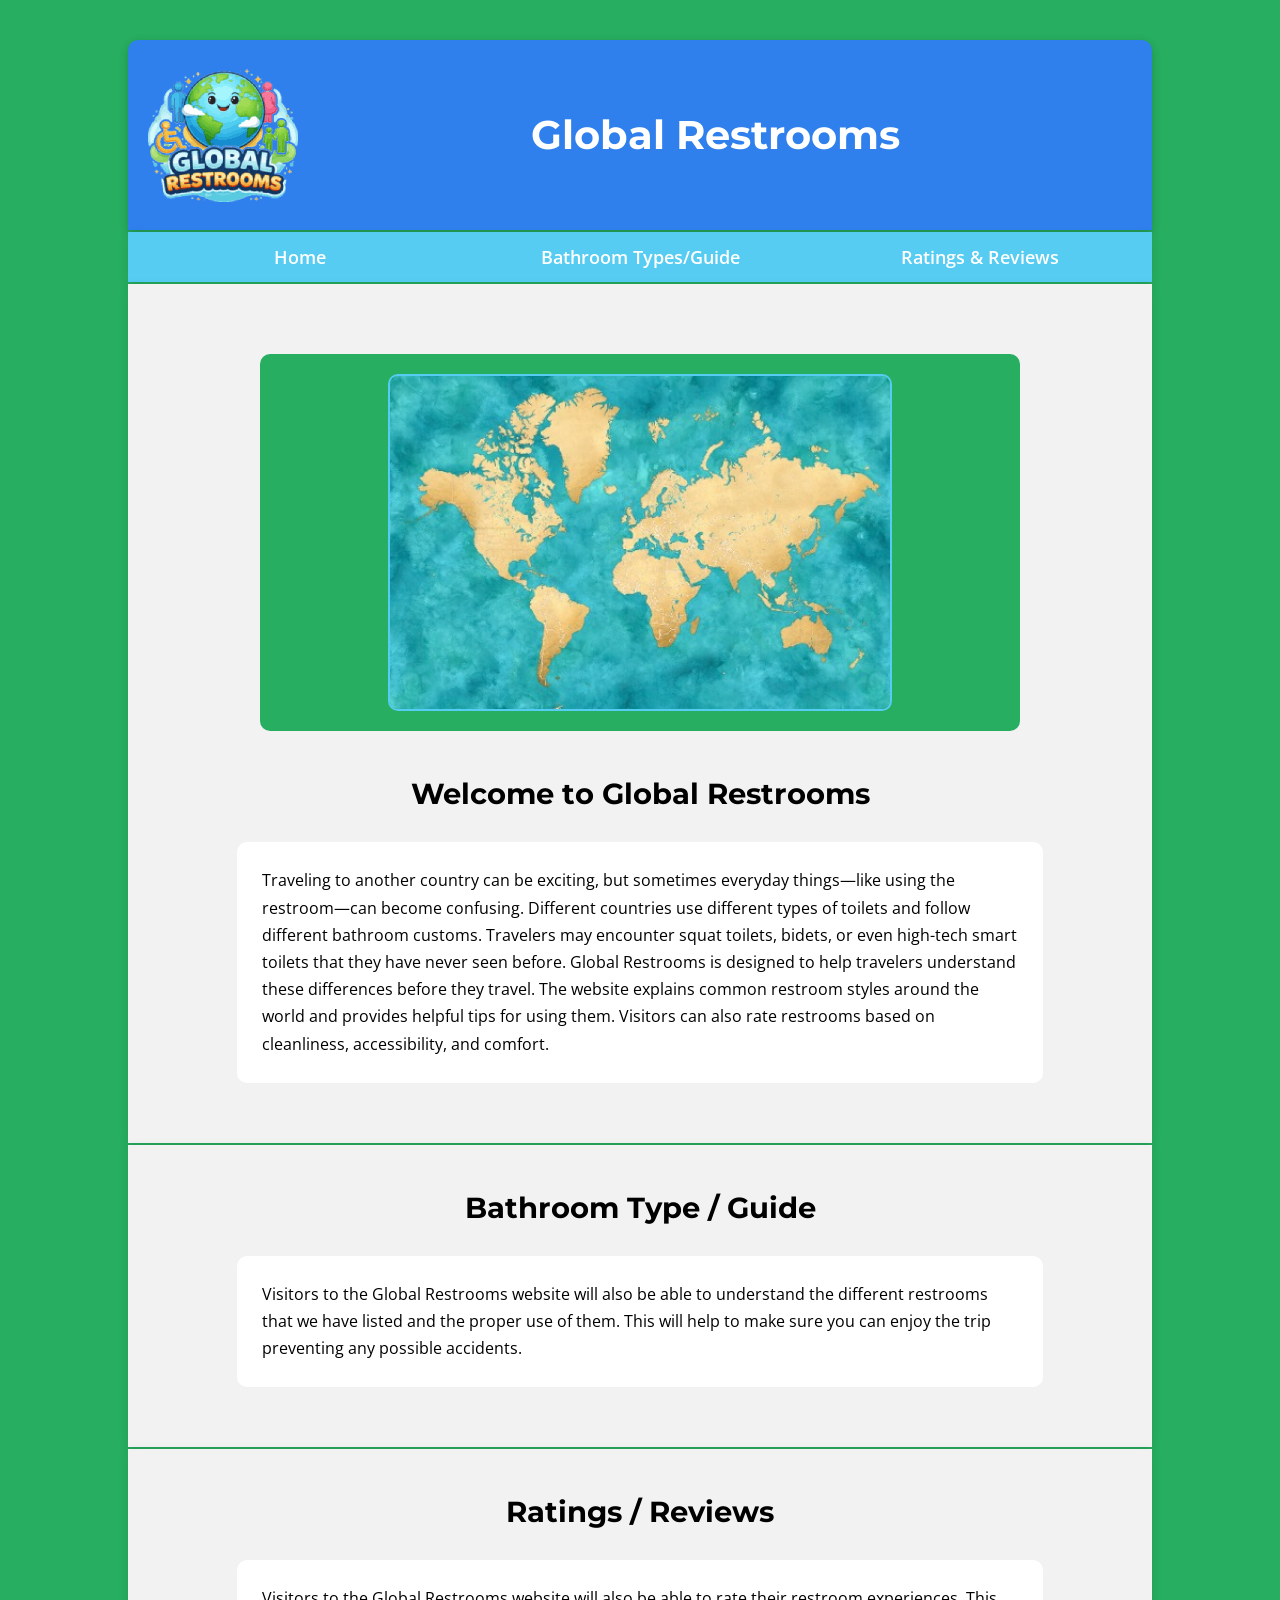
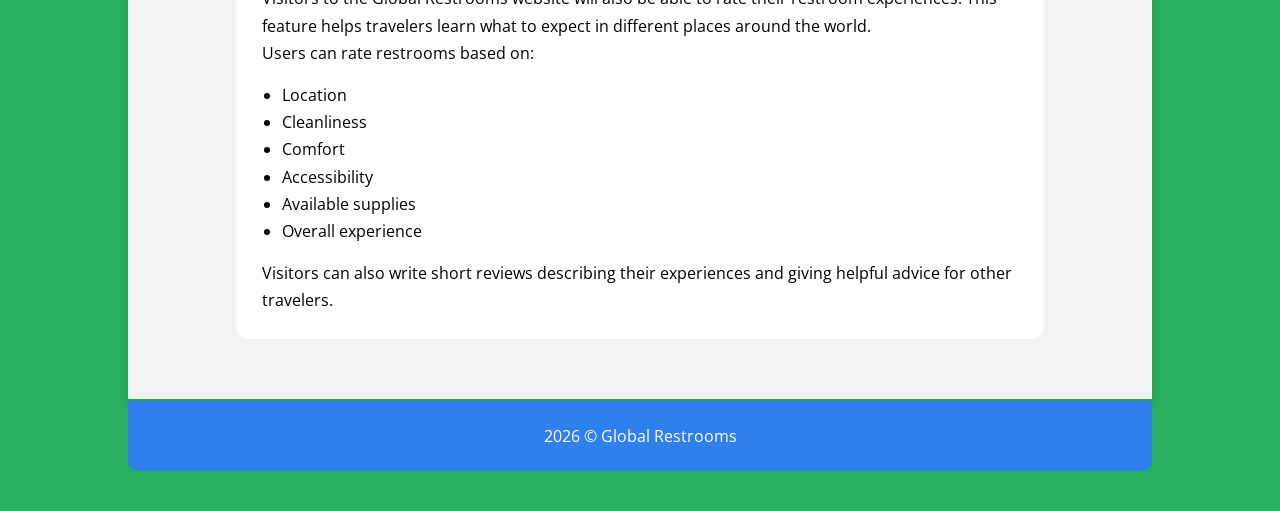
<file: index.html>
<!DOCTYPE html>
<html lang="en">
<head>
    <meta charset="UTF-8">
    <meta name="viewport" content="width=device-width, initial-scale=1.0">
    <title>Global Restrooms</title>
    <link href="https://fonts.googleapis.com/css2?family=Montserrat:wght@400;600;700&family=Open+Sans:wght@300;400;600&display=swap" rel="stylesheet">
    <link rel="stylesheet" href="styles/styles.css">
</head>

<body>
    <div id="wrapper">
        <header>
            <img src="images/logo1.png" alt="Global Restrooms logo">
            <h1>Global Restrooms</h1>
        </header>
        <nav>
            <ul>
                <li><a href="index.html">Home</a></li>
                <li><a href="bathroom_types.html">Bathroom Types/Guide</a></li>
                <li><a href="ratings_reviews.html">Ratings & Reviews</a></li>
            </ul>
                
        </nav>
        <main>
            <section class="welcome">
                <div class="hero-img">
                    <img class="img_map" src="images/worldmap.jpg" alt="World Map">
                </div>
                <h2>Welcome to Global Restrooms</h2>
                <div class="summary">
                    <p>Traveling to another country can be exciting, but sometimes everyday things—like using the restroom—can become confusing. Different countries use different types of toilets and follow different bathroom customs. Travelers may encounter squat toilets, bidets, or even high-tech smart toilets that they have never seen before.
                        Global Restrooms is designed to help travelers understand these differences before they travel. The website explains common restroom styles around the world and provides helpful tips for using them. Visitors can also rate restrooms based on cleanliness, accessibility, and comfort.
                    </p>
                </div>
            </section>
            <section class="types">
                <h2>Bathroom Type / Guide</h2>
                <div class="summary">
                    <p>Visitors to the Global Restrooms website will also be able to understand the different restrooms that we have listed and the proper use of them.  This will help to make sure you can enjoy the trip preventing any possible accidents. </p>
                </div>
            </section>
            <section c;lass="ratings">
                <h2>Ratings / Reviews</h2>
                <div class="summary">
                    <p>Visitors to the Global Restrooms website will also be able to rate their restroom experiences. This feature helps travelers learn what to expect in different places around the world.</p>
                    <p>Users can rate restrooms based on:</p>
                    <ul>
                        <li>Location</li>
                        <li>Cleanliness</li>
                        <li>Comfort</li>
                        <li>Accessibility</li>
                        <li>Available supplies</li>
                        <li>Overall experience</li>
                    </ul>
                    <p>Visitors can also write short reviews describing their experiences and giving helpful advice for other travelers.</p></div>
            </section>
        </main>
        

        <footer>
            <p>2026 &copy; Global Restrooms</p>
        </footer>
    </div>
</body>
</html>
</file>
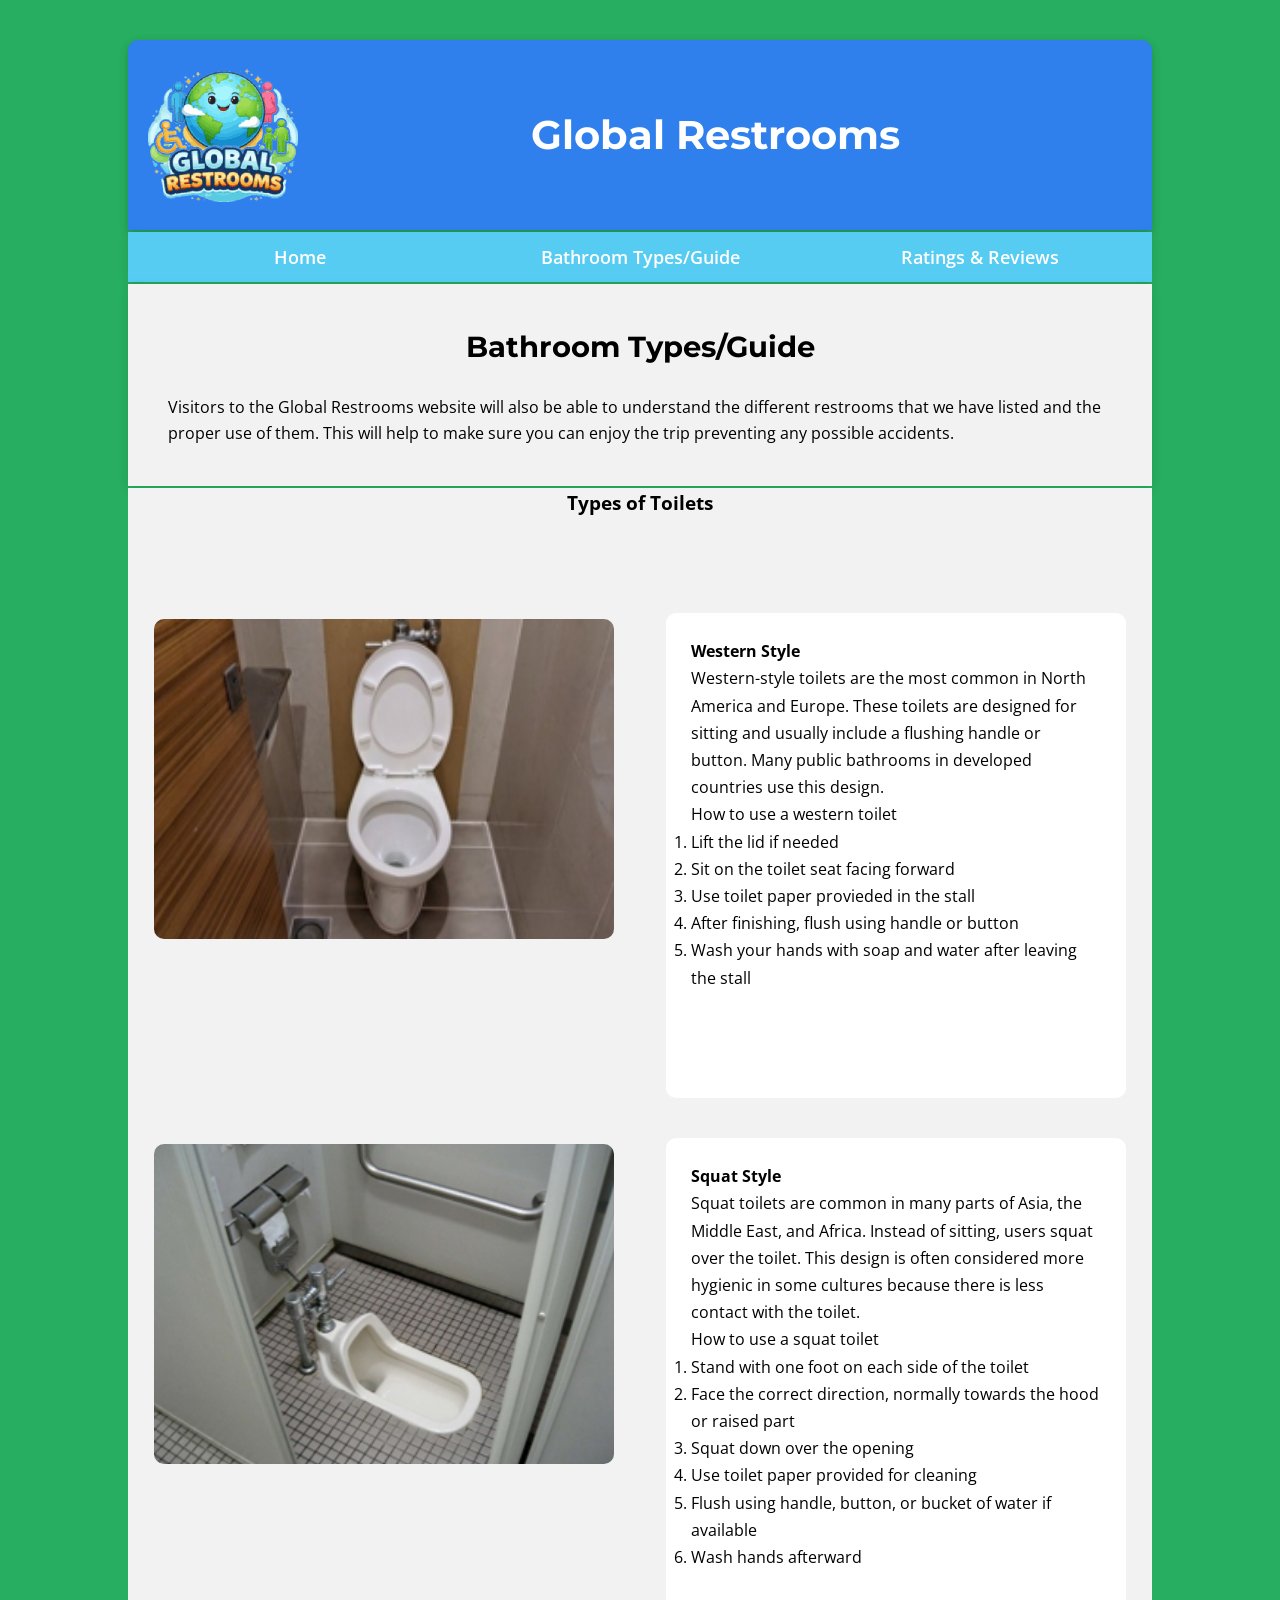
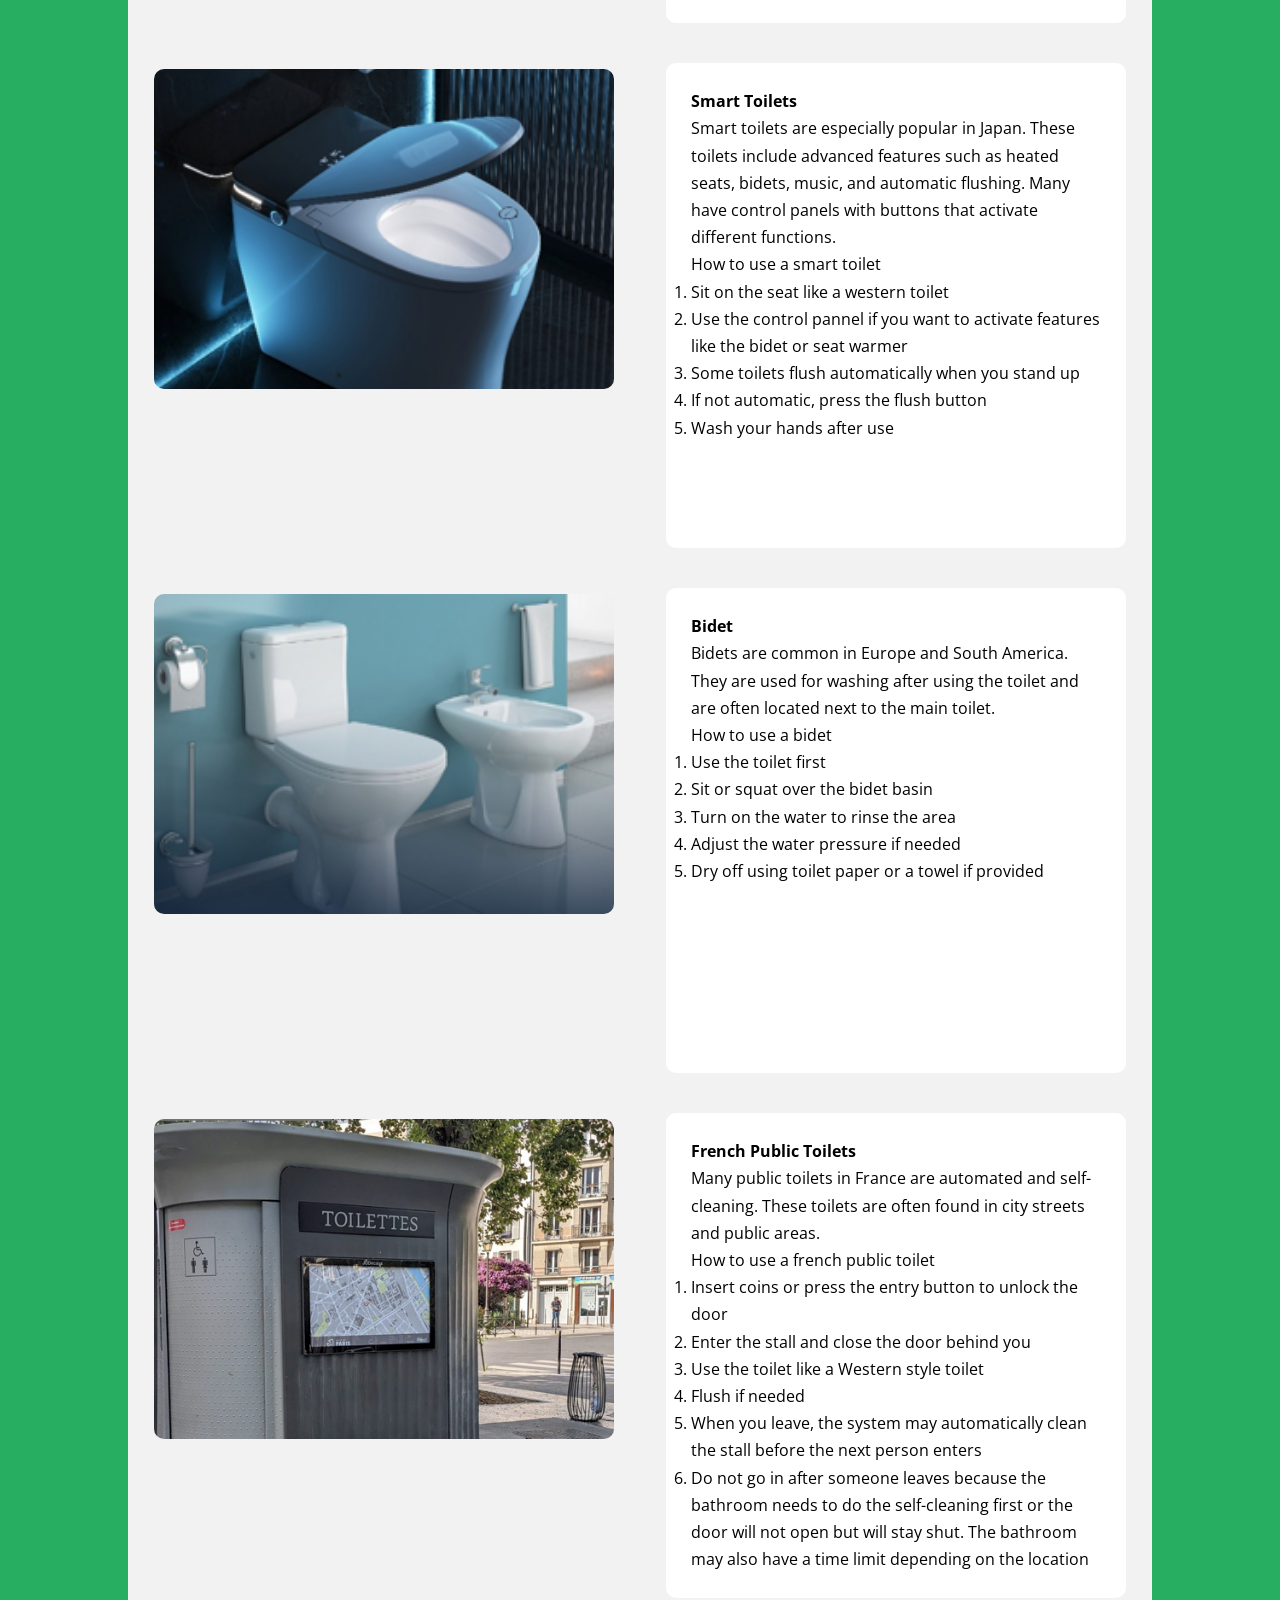
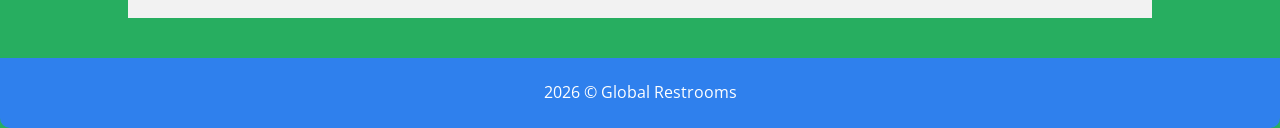
<file: bathroom_types.html>
<!DOCTYPE html>
<html lang="en">
<head>
    <meta charset="UTF-8">
    <meta name="viewport" content="width=device-width, initial-scale=1.0">
    <title>Document</title>
    <link href="https://fonts.googleapis.com/css2?family=Montserrat:wght@400;600;700&family=Open+Sans:wght@300;400;600&display=swap" rel="stylesheet">
    <link rel="stylesheet" href="styles/styles.css">
</head>
<body>
    <div id="wrapper">
        <header>
            <img src="images/logo1.png" alt="Global Restrooms logo">
            <h1>Global Restrooms</h1>
        </header>
        <nav>
            <ul>
                <li><a href="index.html">Home</a></li>
                <li><a href="bathroom_types.html">Bathroom Types/Guide</a></li>
                <li><a href="ratings_reviews.html">Ratings & Reviews</a></li>
            </ul>
        </nav>
        <main>
            <section class="header">
                <h2>Bathroom Types/Guide</h2>
                <p>Visitors to the Global Restrooms website will also be able to understand the different restrooms that we have listed and the proper use of them.  
                    This will help to make sure you can enjoy the trip preventing any possible accidents. </p>
            </section>
            <div class="overarching">
                <h3 class="heading">Types of Toilets</h3>
                <div class=western_toilets></div>
                <div class="summary">
                    <h4>Western Style</h4>
                    <p>Western-style toilets are the most common in North America and Europe. These toilets are designed for sitting and usually include a flushing handle or button. Many public bathrooms in developed countries use this design.</p>
                    <p>How to use a western toilet</p>
                    <ol>
                        <li>Lift the lid if needed</li>
                        <li>Sit on the toilet seat facing forward</li>
                        <li>Use toilet paper provieded in the stall</li>
                        <li>After finishing, flush using handle or button</li>
                        <li>Wash your hands with soap and water after leaving the stall</li>
                    </ol>
                </div>
                <div class="squating_toilet"></div>
                <div class="summary">
                    <h4>Squat Style</h4>
                    <p>Squat toilets are common in many parts of Asia, the Middle East, and Africa. Instead of sitting, users squat over the toilet. This design is often considered more hygienic in some cultures because there is less contact with the toilet.</p>
                    <P>How to use a squat toilet</P>
                    <ol>
                        <li>Stand with one foot on each side of the toilet</li>
                        <li>Face the correct direction, normally towards the hood or raised part</li>
                        <li>Squat down over the opening</li>
                        <li>Use toilet paper provided for cleaning</li>
                        <li>Flush using handle, button, or bucket of water if available</li>
                        <li>Wash hands afterward</li>
                    </ol>
                </div>
                <div class="smart"></div>
                <div class="summary">
                    <h4>Smart Toilets</h4>
                    <p>Smart toilets are especially popular in Japan. These toilets include advanced features such as heated seats, bidets, music, and automatic flushing. Many have control panels with buttons that activate different functions.</p>
                    <p>How to use a smart toilet</p>
                    <ol>
                        <li>Sit on the seat like a western toilet</li>
                        <li>Use the control pannel if you want to activate features like the bidet or seat warmer</li>
                        <li>Some toilets flush automatically when you stand up</li>
                        <li>If not automatic, press the flush button</li>
                        <li>Wash your hands after use</li>
                    </ol>
                </div>
                <div class="bidet"></div>
                <div class="summary">
                    <h4>Bidet</h4>
                    <p>Bidets are common in Europe and South America. They are used for washing after using the toilet and are often located next to the main toilet.</p>
                    <p>How to use a bidet</p>
                    <ol>
                        <li>Use the toilet first</li>
                        <li>Sit or squat over the bidet basin</li>
                        <li>Turn on the water to rinse the area</li>
                        <li>Adjust the water pressure if needed</li>
                        <li>Dry off using toilet paper or a towel if provided</li>
                    </ol>
                </div>
                <div class="french"></div>
                <div class="summary">
                    <h4>French Public Toilets</h4>
                    <p>Many public toilets in France are automated and self-cleaning. These toilets are often found in city streets and public areas.</p>
                    <p>How to use a french public toilet</p>
                    <ol>
                        <li>Insert coins or press the entry button to unlock the door</li>
                        <li>Enter the stall and close the door behind you</li>
                        <li>Use the toilet like a Western style toilet</li>
                        <li>Flush if needed</li>
                        <li>When you leave, the system may automatically clean the stall before the next person enters</li>
                        <li>Do not go in after someone leaves because the bathroom needs to do the self-cleaning first or the door will not open but will stay shut. The bathroom may also have a time limit depending on the location</li>
                    </ol>
                </div>

            </div>
        </main>
    </div>
    <footer><p>2026 &copy; Global Restrooms</p></footer>
</body>
</html>
</file>
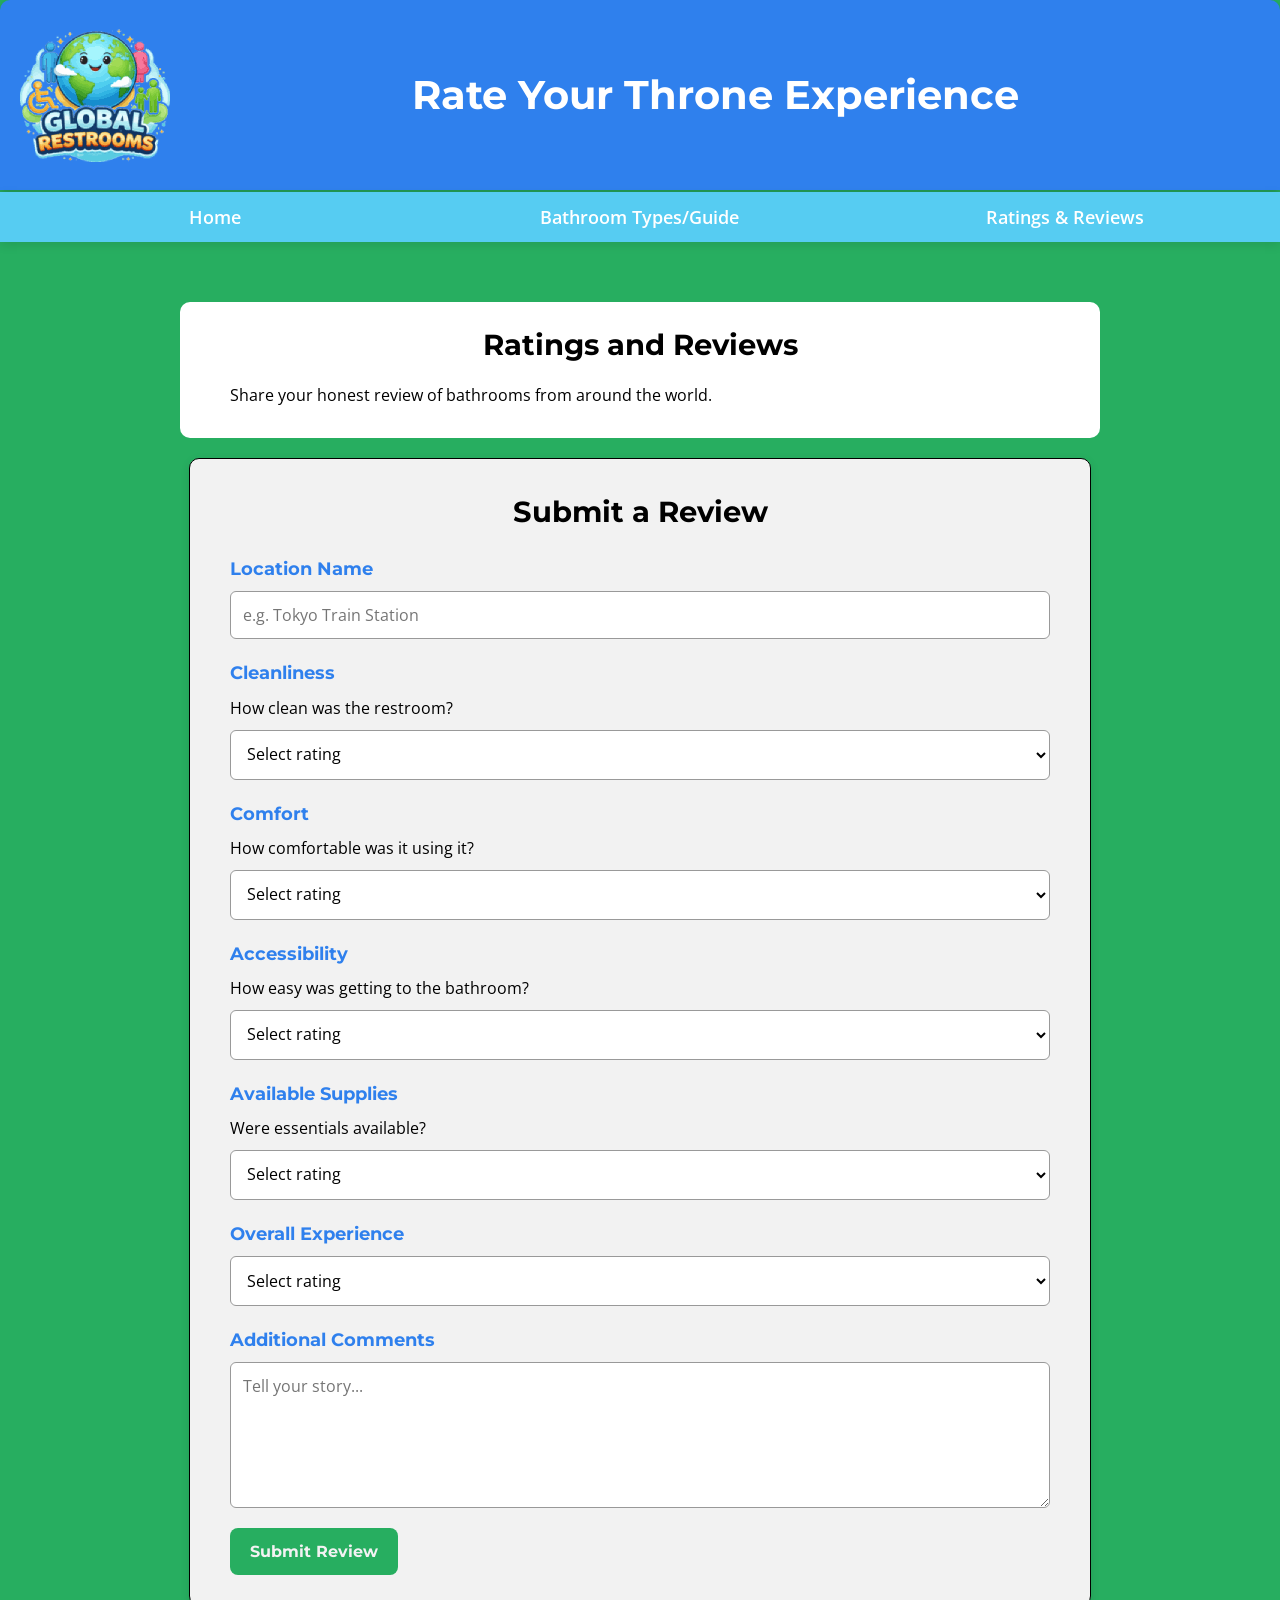
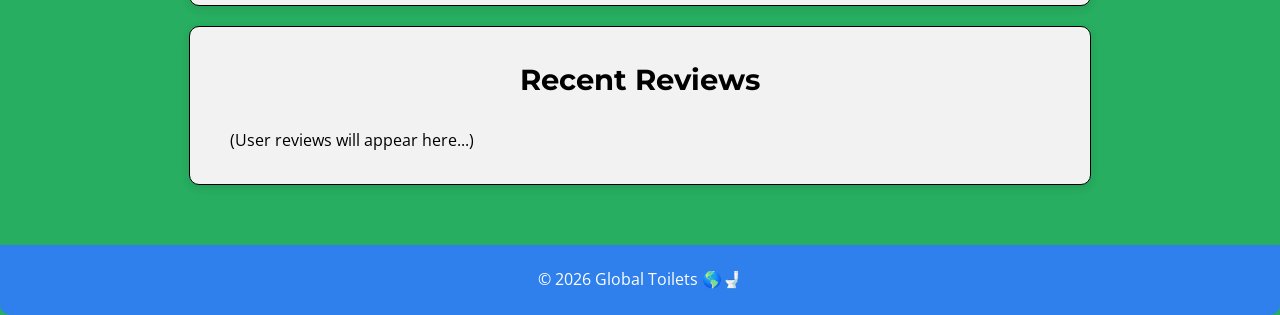
<file: ratings_reviews.html>
<!DOCTYPE html>
<html lang="en">
<head>
    <meta charset="UTF-8">
    <meta name="viewport" content="width=device-width, initial-scale=1.0">
    <title>Global Toilets - Reviews</title>
    
    <link rel="preconnect" href="https://fonts.googleapis.com">
    <link rel="preconnect" href="https://fonts.gstatic.com" crossorigin>
    <link href="https://fonts.googleapis.com/css2?family=Montserrat:wght@400;600;700&family=Open+Sans:wght@400;600&display=swap" rel="stylesheet">
    <link rel="stylesheet" href="styles/styles.css">
</head>
<body>

    <header>
        <div class="logo">
            <img src="images/logo1.png" alt="Logo">
        </div>
        <h1>Rate Your Throne Experience</h1>
    </header>

    <nav>
        <ul>
            <li><a href="index.html">Home</a></li>
            <li><a href="bathroom_types.html">Bathroom Types/Guide</a></li>
            <li><a href="ratings_reviews.html">Ratings & Reviews</a></li>
        </ul>
                    
    </nav>

    <main class="reviews-wrapper">

        <div class="review-intro">
            <h2>Ratings and Reviews</h2>
            <p>Share your honest review of bathrooms from around the world.</p>
        </div>

        <section class="review-form-section">
            <h2>Submit a Review</h2>

            <form class="review-form">
                <div class="form-group">
                    <label for="location">Location Name</label>
                    <input type="text" id="location" name="location" placeholder="e.g. Tokyo Train Station" required>
                </div>

                <div class="form-group">
                    <label for="cleanliness">Cleanliness</label>
                    <p>How clean was the restroom?</p>
                    <select id="cleanliness" name="cleanliness">
                        <option value="">Select rating</option>
                        <option>1 - Disaster Zone</option>
                        <option>2 - Rough</option>
                        <option>3 - Acceptable</option>
                        <option>4 - Clean</option>
                        <option>5 - Spotless</option>
                    </select>
                </div>

                <div class="form-group">
                    <label for="comfort">Comfort</label>
                    <p>How comfortable was it using it?</p>
                    <select id="comfort" name="comfort">
                        <option value="">Select rating</option>
                        <option>1 - Traumatizing</option>
                        <option>2 - Unpleasant</option>
                        <option>3 - Fine</option>
                        <option>4 - Comfortable</option>
                        <option>5 - Throne Worthy</option>
                    </select>
                </div>

                <div class="form-group">
                    <label for="accessibility">Accessibility</label>
                    <p>How easy was getting to the bathroom?</p>
                    <select id="accessibility" name="accessibility">
                        <option value="">Select rating</option>
                        <option>1 - Impossible</option>
                        <option>2 - Difficult</option>
                        <option>3 - Average</option>
                        <option>4 - Easy</option>
                        <option>5 - Effortless</option>
                    </select>
                </div>

                <div class="form-group">
                    <label for="supplies">Available Supplies</label>
                    <p>Were essentials available?</p>
                    <select id="supplies" name="supplies">
                        <option value="">Select rating</option>
                        <option>1 - Nothing there</option>
                        <option>2 - Bare minimum</option>
                        <option>3 - Some supplies</option>
                        <option>4 - Well stocked</option>
                        <option>5 - Fully stocked luxury</option>
                    </select>
                </div>

                <div class="form-group">
                    <label for="overall">Overall Experience</label>
                    <select id="overall" name="overall">
                        <option value="">Select rating</option>
                        <option>1 - Never again</option>
                        <option>2 - Would avoid</option>
                        <option>3 - It worked</option>
                        <option>4 - Good experience</option>
                        <option>5 - Life changing</option>
                    </select>
                </div>

                <div class="form-group">
                    <label for="comments">Additional Comments</label>
                    <textarea id="comments" name="comments" rows="4" placeholder="Tell your story..."></textarea>
                </div>

                <button type="submit" class="submit-btn">Submit Review</button>
            </form>
        </section>

        <section class="reviews-display">
            <h2>Recent Reviews</h2>
            <p>(User reviews will appear here...)</p>
        </section>

    </main>

    <footer>
        <p>&copy; 2026 Global Toilets 🌎🚽</p>
    </footer>

</body>
</html>
</file>
<file: styles/styles.css>
* { 
    margin: 0;
    padding: 0;
    
}

body {
    background-color: #27AE60;
    font-family: "Open Sans";
    line-height: 1.6;
}

#wrapper {
    width: 80%;
    max-width: 1100px;
    margin: 40px auto;
}


header {
    background-color: #2F80ED;
    padding: 20px;
    color: white;
    height: 150px;
    display: grid;
    grid-template-columns: auto 1fr;
    align-items: center;
    border-radius: 10px 10px 0 0;
    margin-bottom: 0;
    box-shadow: 0 3px 10px rgba(0,0,0,0.2);
}

h1 {
    font-family: "Montserrat";
    font-size: 2.5rem;
    text-align: center;
}

nav {
    background-color: #56CCF2;
    margin-top: 0;
    box-shadow: 0 3px 10px rgba(0,0,0,0.1);
}

nav ul {
    display: grid;
    grid-template-columns: repeat(3, 1fr);
    justify-content: center;
    list-style-type: none;
    margin: 2px;
    padding: 0;  
    row-gap: 1px;
}

nav li {
    display: flex;
    align-items: center;
    justify-content: center;
    height: 50px;
}

nav a{
   text-decoration: none; 
   color: white;
   font-size: 1.1em;
   font-weight: 600;
   transition: 0.3s;
}


h2 {
    font-family: "Montserrat";
    text-align: center;
    font-size: 1.8rem;
    margin-bottom: 25px;
}

.hero-img {
    background-color: #27AE60;
    padding: 20px 50px;
    margin: 30px auto 40px auto;
    width: 70%;
    display: flex;
    justify-content: center;
    border-radius: 10px;
}

.img_map {
    width: 100%;
    max-width: 500px;
    border-radius: 10px;
    border: #56CCF2 solid 2px;
}

section {
    padding: 40px;
    background-color: #F2F2F2;
    margin-bottom: 2px;
    box-shadow: 0 3px 10px rgba(0,0,0,0.1);
}

.summary {
    background-color: white;
    padding: 30px 50px;
    margin: 20px auto;
    width: 80%;
    padding: 25px;
    border-radius: 10px;
    line-height: 1.7;
}


ul {
    margin: 15px 0 15px 20px;   
}

footer {
    background-color: #2F80ED;
    color: white;
    height: 70px;
    display: flex;
    justify-content: center;
    align-items: center;
    border-radius: 0 0 10px 10px;
}

/* ----- bathroom types Specific ----- */

.overarching{
    display:grid;
    grid-template-columns: 1fr 1fr;
    grid-template-rows: 1fr 5fr 5fr 5fr 5fr 5fr;
    background-color:#F2F2F2;
}
.western_toilets{
    background-image:url(../images/western.png);
    background-size:contain;
    background-position:center;
    background-repeat:no-repeat;
    border-radius:10px;
    box-shadow:#999;
    margin: 2vw;
    height:25vw;
    background-size:cover;
}
.heading{
    grid-column:1/3;
    text-align:center;
}
.smart{
    background-image:url(../images/smart.png);
    background-position:center;
    background-repeat:no-repeat;
    background-size:cover;
    border-radius:10px;
    box-shadow:#999;
    margin: 2vw;
    height:25vw;
}
.squating_toilet{
    background-image:url(../images/squat.png);
    background-position:center;
    background-repeat:no-repeat;
    background-size:cover;
    border-radius:10px;
    box-shadow:#999;
    margin: 2vw;
    height:25vw;
}
.bidet{
    background-image:url(../images/bidet.png);
    background-position:center;
    background-repeat:no-repeat;
    background-size:cover;
    border-radius:10px;
    box-shadow:#999;
    margin: 2vw;
    height:25vw;
}
.french{
    background-image:url(../images/french.png);
    background-position:center;
    background-repeat:no-repeat;
    background-size:cover;
    border-radius:10px;
    box-shadow:#999;
    margin: 2vw;
    height:25vw;
}

/* ----- Ratings & Reviews Specific ----- */

.review-intro {
    background-color: white;
    padding: 30px 50px;
    margin: 20px auto;
    width: 80%;
    border-radius: 10px;
    line-height: 160%;
}

.review-form-section {
    width: 80%;
    margin: 20px auto;
    background-color: #F2F2F2;
    border-radius: 10px;
    padding: 30px 40px;
    border: black solid 1px;
}

.review-form-section h2 {
    margin-bottom: 20px;
}

.review-form {
    display: grid;
    gap: 20px;
}

.form-group {
    display: flex;
    flex-direction: column;
}

.form-group label {
    font-family: "Montserrat";
    font-size: 1.1em;
    margin-bottom: 8px;
    color: #2F80ED;
    font-weight: bold;
}

.form-group p {
    margin-bottom: 10px;
    line-height: 1.5;
}

.form-group input,
.form-group select,
.form-group textarea {
    padding: 12px;
    font-family: "Open Sans";
    font-size: 1em;
    border: 1px solid #999;
    border-radius: 6px;
    background-color: white;
}

.form-group textarea {
    resize: vertical;
    min-height: 120px;
}

.form-group input:focus,
.form-group select:focus,
.form-group textarea:focus {
    outline: 2px solid #56CCF2;
    border-color: #56CCF2;
}

.submit-btn {
    background-color: #27AE60;
    color: #F2F2F2;
    border: none;
    padding: 14px 20px;
    font-family: "Montserrat";
    font-size: 1em;
    font-weight: bold;
    border-radius: 8px;
    cursor: pointer;
    width: fit-content;
}

.submit-btn:hover {
    background-color: #219150;
}

.reviews-display {
    width: 80%;
    margin: 20px auto 40px auto;
    background-color: #F2F2F2;
    border-radius: 10px;
    padding: 30px 40px;
    border: black solid 1px;
}

.review-card {
    background-color: white;
    border-left: 6px solid #56CCF2;
    padding: 20px;
    border-radius: 8px;
    margin-top: 20px;
    line-height: 1.6;
}

.review-card h3 {
    font-family: "Montserrat";
    margin-bottom: 10px;
    color: #2F80ED;
}

.rating-row {
    margin: 8px 0;
}

.logo {
    display: flex;
    align-items: center;
    justify-content: center;
}

.logo img {
    max-width: 250px;
    height: auto;
    border-radius: 10px;
}


.reviews-wrapper {
    width: 80%;
    margin: 60px auto;
}
</file>
